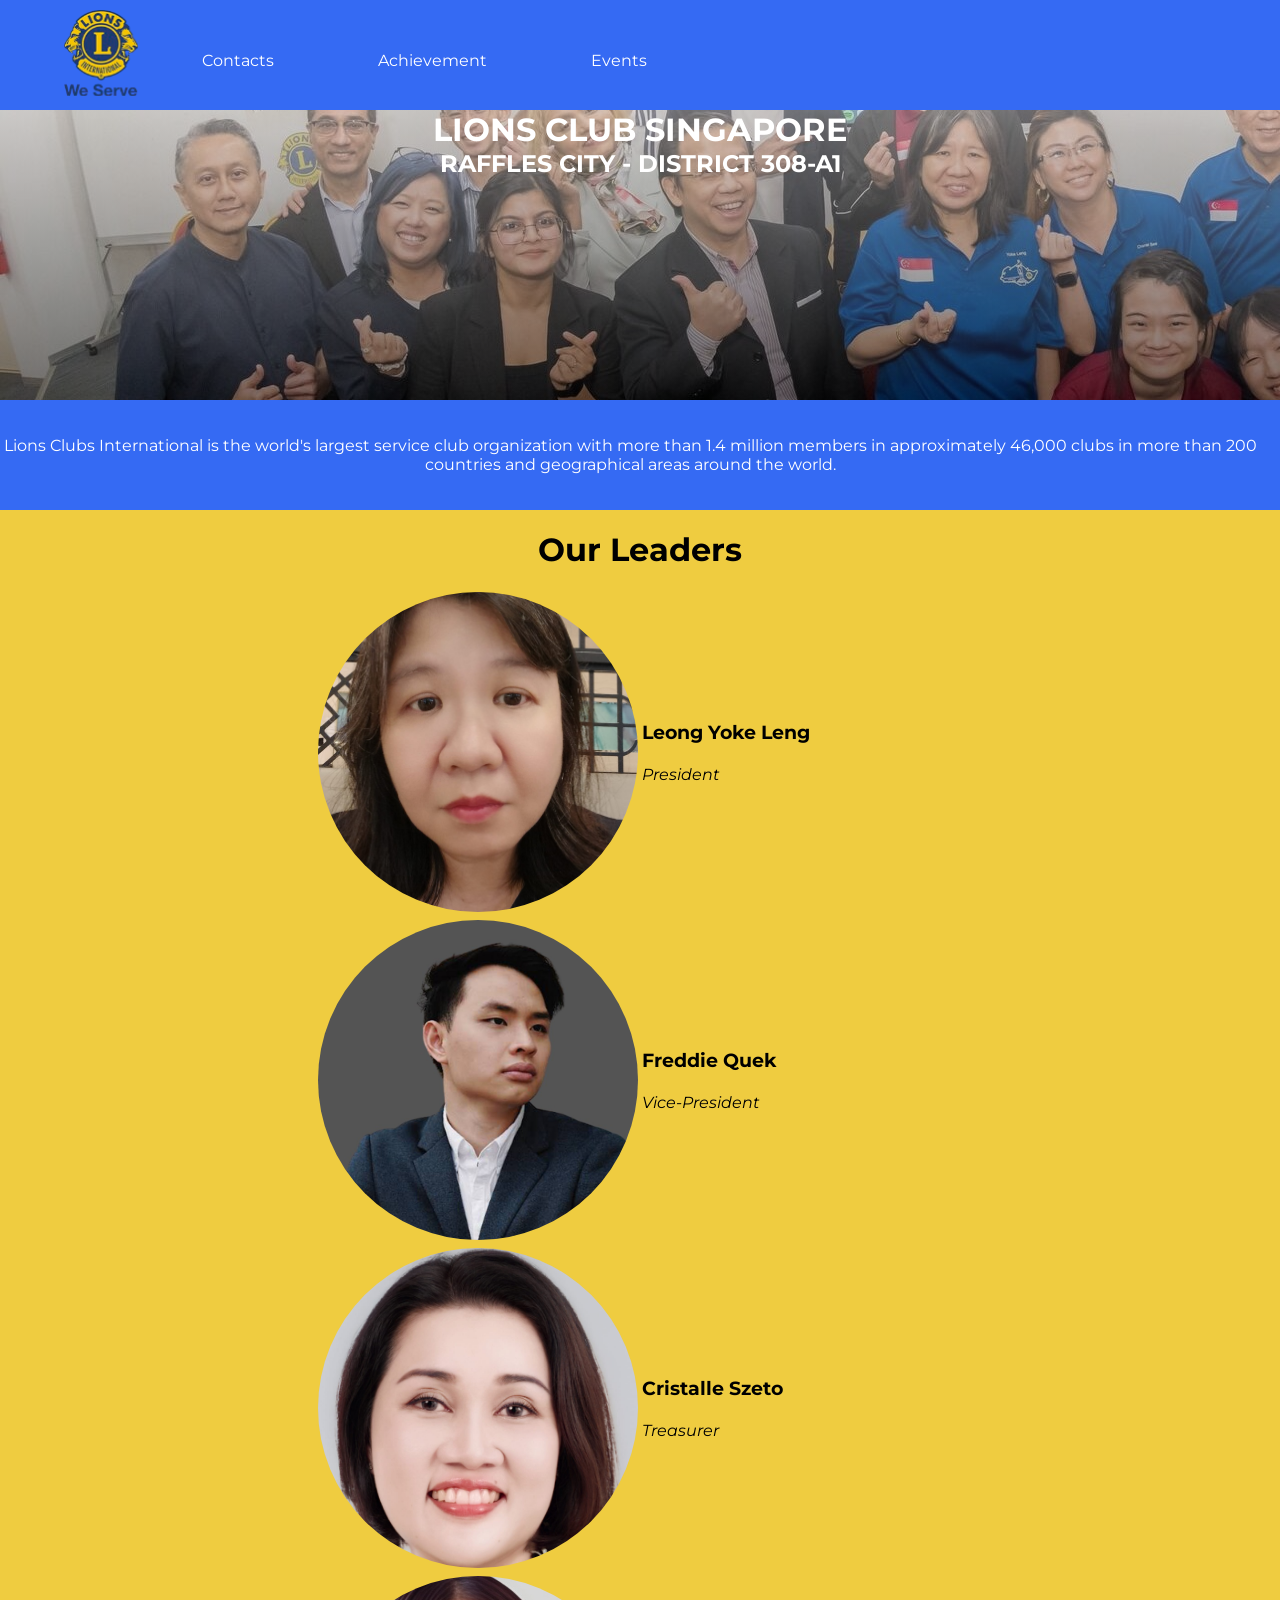
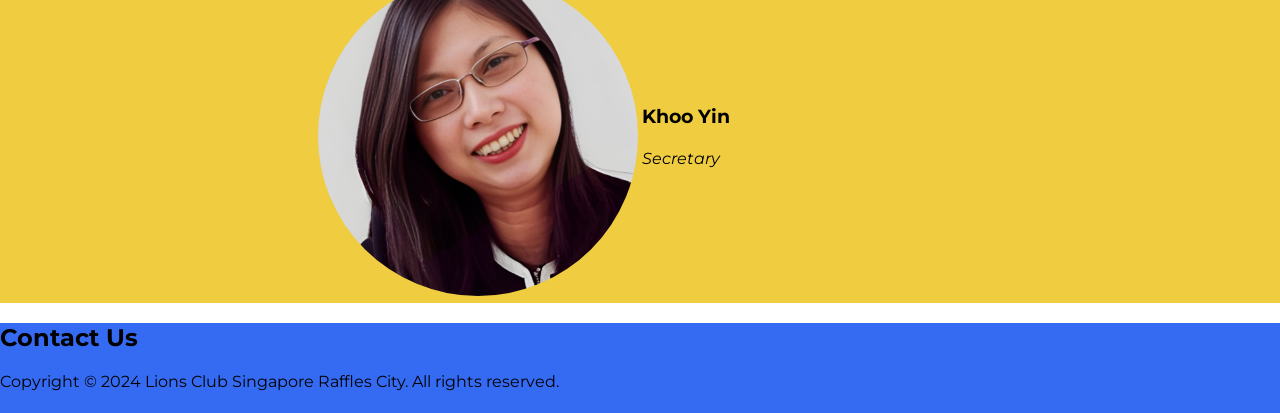
<file: templates/index.html>
<!DOCTYPE html>
<html lang="en">
<head>
    <meta charset="UTF-8">
    <meta name="viewport" content="width=device-width, initial-scale=1.0">
    <title>Lions Club Singapore Raffles City</title>
    <link rel="stylesheet" href="../static/style.css">
    <link rel="preconnect" href="https://fonts.googleapis.com">
    <link rel="preconnect" href="https://fonts.gstatic.com" crossorigin>
    <link href="https://fonts.googleapis.com/css2?family=Inter:ital,opsz,wght@0,14..32,100..900;1,14..32,100..900&family=JetBrains+Mono:ital,wght@0,100..800;1,100..800&display=swap" rel="stylesheet">
    <link rel="preconnect" href="https://fonts.googleapis.com">
<link rel="preconnect" href="https://fonts.gstatic.com" crossorigin>
<link href="https://fonts.googleapis.com/css2?family=Alegreya+Sans+SC:ital,wght@0,100;0,300;0,400;0,500;0,700;0,800;0,900;1,100;1,300;1,400;1,500;1,700;1,800;1,900&family=Bodoni+Moda:ital,opsz,wght@0,6..96,400..900;1,6..96,400..900&family=Forum&family=Italiana&family=Kranky&family=Lilita+One&family=Montserrat:ital,wght@0,100..900;1,100..900&family=Old+Standard+TT:ital,wght@0,400;0,700;1,400&family=Schoolbell&display=swap" rel="stylesheet">
</head>
<body>
    <div id="navbar">
        
    <nav>
    


        <ul>
            <li>
                <svg width="74.2" height="86.4" viewBox="0 0 371 432" fill="none" xmlns="http://www.w3.org/2000/svg" xmlns:xlink="http://www.w3.org/1999/xlink">
                    <rect width="371" height="432" fill="url(#pattern0_26_2)"/>
                    <defs>
                    <pattern id="pattern0_26_2" patternContentUnits="objectBoundingBox" width="1" height="1">
                    <use xlink:href="#image0_26_2" transform="scale(0.00820014 0.00704225)"/>
                    </pattern>
                    <image id="image0_26_2" width="122" height="142" preserveAspectRatio="none" xlink:href="[data-uri]"/>
                    </defs>
                </svg>
            </li>
            <li><a class = "navbar-links" href="contacts.html">Contacts</a></li>
            <li><a class = "navbar-links" href="achievements.html">Achievement</a></li>
            <li><a class = "navbar-links" href="events.html">Events</a></li>
        </ul>
    </nav>
    </div>
    
    <main>
        
        <div class="title">
            <h1>LIONS CLUB SINGAPORE</h1>
            <h2>RAFFLES CITY - DISTRICT 308-A1</h2>
        </div>
        <div class = "about-us">
            <p>Lions Clubs International is the world's largest service club organization with more than 1.4 million members in approximately 46,000 clubs in more than 200 countries and geographical areas around the world.</p>
        </div>
        <div class = "leaders">
                <h1 id="leaders-title">Our Leaders</h1>
        </div>
        <table class = "leaders_table">
            
            <tr>
                <td>
                    <div class = "person">
                        <img class = "images" src = "../static/4.jpeg">
                    </div>
                </td>
                <td>
                    <div class = "person_info">
                        <h3 class="name">Leong Yoke Leng</h3>
                        <h4 class="position">President</h4>
                    </div>
                </td>
            </tr>
            <tr>
                <td>
                    <div class = "person">
                        <img class = "images" src = "../static/3.jpeg">
                    </div>
                </td>
                <td>
                    <div class = "person_info">
                        <h3 class="name">Freddie Quek</h3>
                        <h4 class="position">Vice-President</h4>
                    </div>
                </td>
            </tr>
            <tr>
                <td>
                    <div class = "person">
                        <img class = "images" src = "../static/1.jpeg">
                    </div>
                </td>
                <td>
                    <div class = "person_info">
                        <h3 class="name">Cristalle Szeto</h3>
                        <h4 class="position">Treasurer</h4>
                    </div>
                </td>
            </tr>
            <tr>
                <td>
                    <div class = "person">
                        <img class = "images" src = "../static/2.jpeg">
                    </div>
                </td>
                <td>
                    <div class = "person_info">
                        <h3 class="name">Khoo Yin</h3>
                        <h4 class="position">Secretary</h4>
                    </div>
                </td>
            </tr>
        </table>
    </main>
    <footer>
        <grid>
            <h2>Contact Us</h2>
            <a href=""><i class="fa-brands fa-linkedin"></i></a>
            <a href=""><i class="fa-brands fa-facebook"></i></a>
        </grid>
        <div class = "footer">
                <p>Copyright © 2024 Lions Club Singapore Raffles City. All rights reserved.</p>
        </div>
    </footer>
</body>
</html>
</file>
<file: static/style.css>
html{
    width:100vw;
}

body{
    margin: 0;
    font-family: "Montserrat", sans-serif;
    --blue:#356AF3;
    --yellow:#EFCC40;
}

body::selection{
    color: black;
    background-color: #fffd79;
}

#navbar{
    background-color:var(--blue);
    display: block;
    text-decoration: none;
    text-align: center;
    margin: auto;
    max-height: 160px;
    padding-bottom: 10px;  
    padding-top: 10px;
    padding-left: 5%;
    float: left;
    width:95vw;
    display: flex;
    justify-content: space-between;
}

ul{
    list-style-type: none;
    margin: 0;
    padding: 0;
}

li{
    display: inline;
    margin-right: 20px;

}

.navbar-links{
    text-decoration: none;
    color: white;
    position: relative;
    top: -30px;
    padding-left: 40px;
    padding-right: 40px;
}

.title h1,.title h2{
    margin:0px;
    text-align: center;
    color: white;
    vertical-align: bottom;
}


.title{
    background-image: linear-gradient(#ffffff80,#00000080),url("./banner.jpg");
    min-height:25em;
}


.about-us{
    background-color: var(--blue);
    padding: 20px 20px 20px 0px;
    color:white;
    text-align: center;
}

#leaders-title{
    background-color: var(--yellow);
    color: black;
    margin: 0;
    text-align: center;
    padding-top: 20px;
    padding-bottom: 20px;
}

.images{
    height:20em;
    width:20em;
    object-fit: cover;
    border-radius:50%;
}

.leaders_table{
    width:100vw;
    display: flex;
    justify-content: center;
    background-color: var(--yellow);
}

td{
    width: 25vw;
}



h1, h2, h3, h4, p,a {
    transition-duration: 0.5s;
}
p:hover, h1:hover, h2:hover, h3:hover, h4:hover, a:hover{
    transform: translateY(5px);
}

.name{
    font-weight: bold;
}

.position{
    font-style: italic;
    font-weight: 400;
}

footer{
    padding:0px;
    margin:0px;
    background-color:var(--blue);
    height:10vh;
}
</file>
